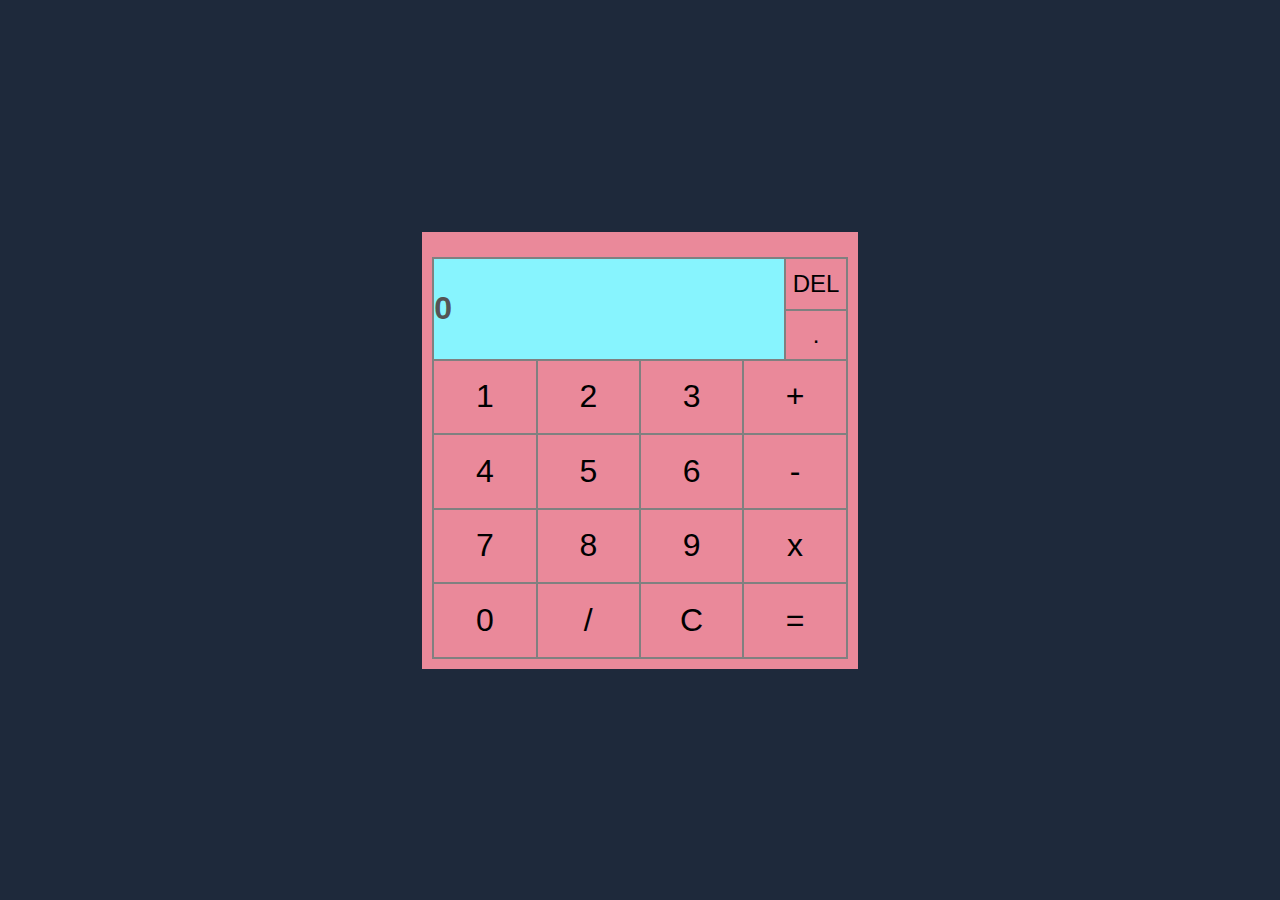
<file: CALCULADORA/calculadora.html>
<!DOCTYPE html>
<html lang="en">
<head>
    <meta charset="UTF-8">
    <meta name="viewport" content="width=device-width, initial-scale=1.0">
    <title>Calculadora</title>
    <link rel="stylesheet" href="calculadora.css">
</head>
<body>
    <section class="calculadora">
        <div class="pantalla">
            <input type="text" value="0" disabled id="miinput" value="">
            <div class="botones">
            <button onclick="eliminar()">DEL</button>
            <button onclick="mostrar('.')" class="punto">.</button>
            </div>
        </div>
        <div class="numeros">
            <button onclick="mostrar('1')">1</button>
            <button onclick="mostrar('2')">2</button>
            <button onclick="mostrar('3')">3</button>
            <button onclick="mostrar('+')">+</button>
            <button onclick="mostrar('4')">4</button>
            <button onclick="mostrar('5')">5</button>
            <button onclick="mostrar('6')">6</button>
            <button onclick="mostrar('-')">-</button>
            <button onclick="mostrar('7')">7</button>
            <button onclick="mostrar('8')">8</button>
            <button onclick="mostrar('9')">9</button>
            <button onclick="mostrar('*')">x</button>
            <button onclick="mostrar('0')">0</button>
            <button onclick="mostrar('/')">/</button>
            <button onclick="limpiar()">C</button>
            <button onclick="resultado()">=</button>
        </div>
    </section>
    <script src="calculadora.js"></script>
</body>
</html>
</file>
<file: CALCULADORA/calculadora.css>
*{
    margin: 0;
    padding: 0;
    box-sizing: border-box;
}

body{
    height: 100vh;
    width: 100vw;
    display: flex;
    justify-content: center;
    align-items: center;
    background-color: rgb(30 41 59);
}

section{
    display: flex;
    flex-direction: column;
    border: 10px solid #ea899a;
    border-top: 25px solid #ea899a;
}

.pantalla{
    display: flex;
    border: 2px solid gray;
    border-bottom: none;
}

.botones button{
    border: none;
    width: 100%;
    height: 50%;
    font-size: x-large;
    font-weight: 500;
    background-color: #ea899a;
    border-left: 2px solid gray;
}

.botones .punto{
    border-top: 2px solid gray;
}

section .pantalla input{
    width: 350px;
    height: 100px;
    font-size: xx-large;
    font-weight: 800;
    background-color: #87f4fe;
    border: none;
}

.numeros{
    width: 100%;
    height: 300px;
    display: grid;
    grid-template-columns: repeat(4, 1fr);
    background-color: #ea899a;
    border: 1.5px solid gray;
}

.numeros button{
    width: 100%;
    height: 100%;
    font-weight: 500;
    font-size: xx-large;
    background-color: #ea899a;
    border: 1px solid gray;
}

button:hover{
    cursor: pointer;
}

button:active{
    border: 1px solid black;
    color: gray;
}
</file>
